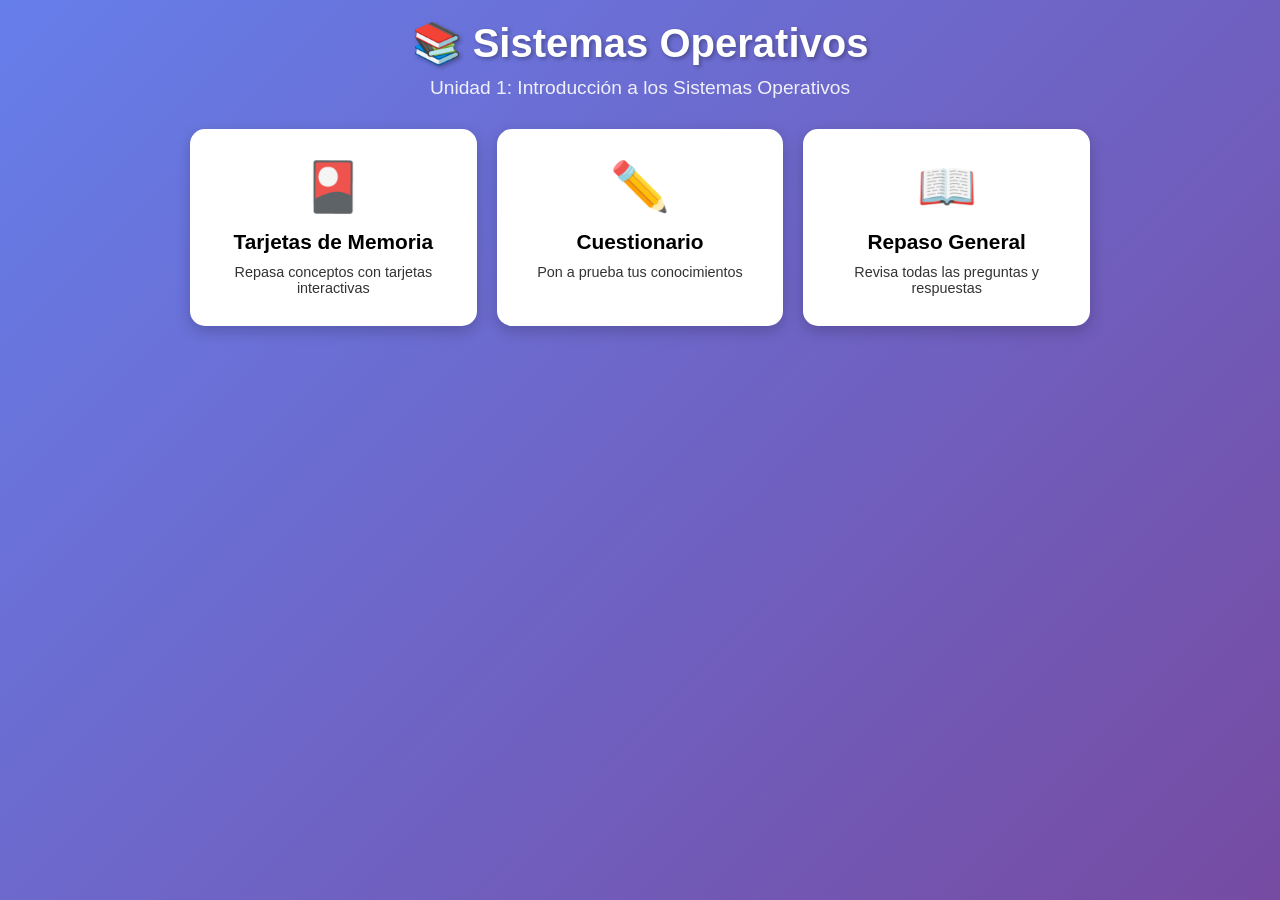
<file: index.html>
<!DOCTYPE html>
<html lang="es">
<head>
    <meta charset="UTF-8">
    <meta name="viewport" content="width=device-width, initial-scale=1.0">
    <title>Estudio de Sistemas Operativos</title>
    <link rel="stylesheet" href="styles.css">
</head>
<body>
    <div class="container">
        <header>
            <h1>📚 Sistemas Operativos</h1>
            <p class="subtitle">Unidad 1: Introducción a los Sistemas Operativos</p>
        </header>

        <div class="mode-selector" id="modeSelector">
            <div class="mode-card" data-mode="flashcards">
                <div class="mode-icon">🎴</div>
                <div class="mode-title">Tarjetas de Memoria</div>
                <div class="mode-description">Repasa conceptos con tarjetas interactivas</div>
            </div>
            <div class="mode-card" data-mode="quiz">
                <div class="mode-icon">✏️</div>
                <div class="mode-title">Cuestionario</div>
                <div class="mode-description">Pon a prueba tus conocimientos</div>
            </div>
            <div class="mode-card" data-mode="review">
                <div class="mode-icon">📖</div>
                <div class="mode-title">Repaso General</div>
                <div class="mode-description">Revisa todas las preguntas y respuestas</div>
            </div>
        </div>

        <div class="study-area hidden" id="studyArea"></div>
    </div>

    <script src="app.js"></script>
</body>
</html>
</file>
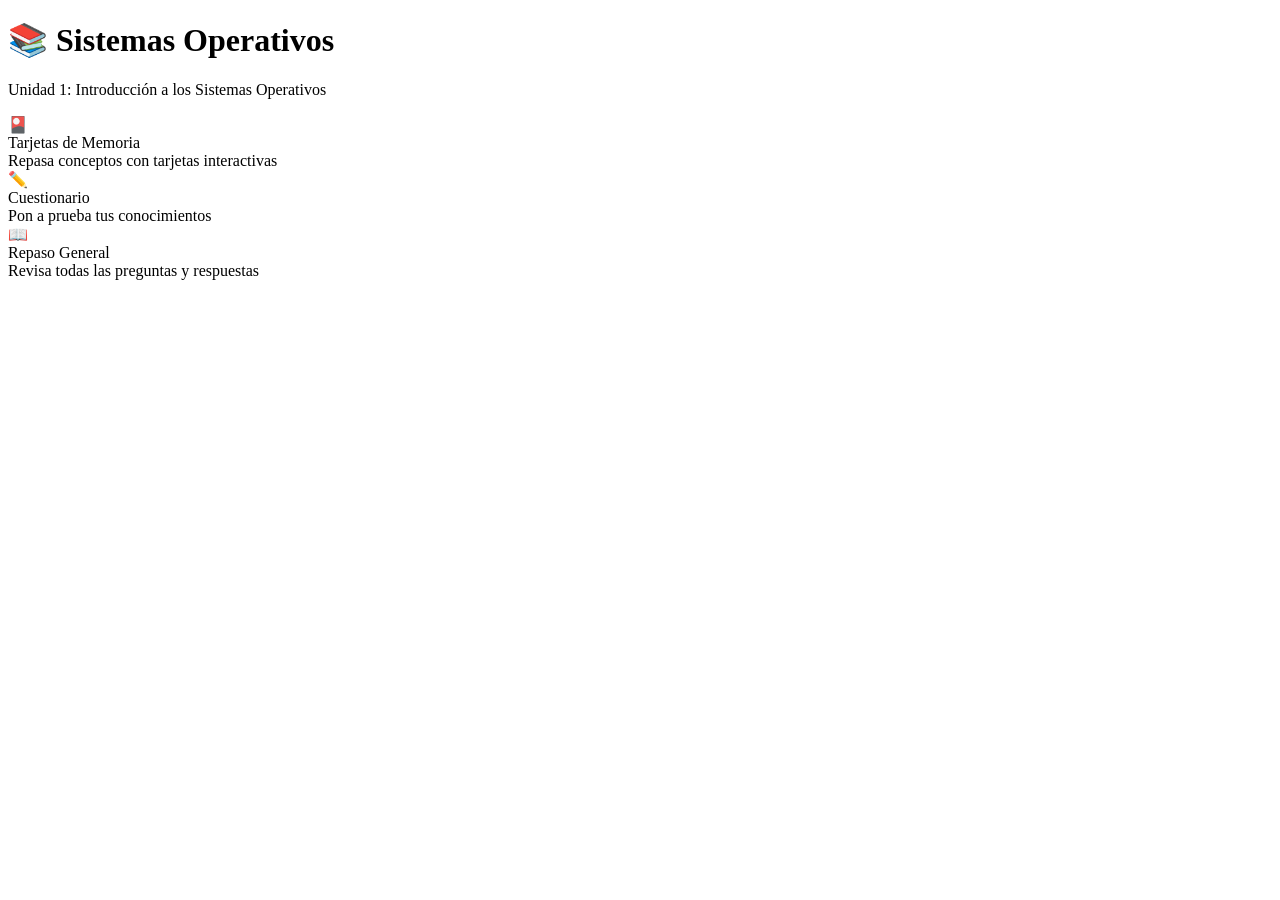
<file: study-app.html>
<!DOCTYPE html>
<html lang="es">
<head>
    <meta charset="UTF-8">
    <meta name="viewport" content="width=device-width, initial-scale=1.0">
    <title>Estudio de Sistemas Operativos</title>
</head>
<body>
    <div class="container">
        <header>
            <h1>📚 Sistemas Operativos</h1>
            <p class="subtitle">Unidad 1: Introducción a los Sistemas Operativos</p>
        </header>

        <div class="mode-selector" id="modeSelector">
            <div class="mode-card" data-mode="flashcards">
                <div class="mode-icon">🎴</div>
                <div class="mode-title">Tarjetas de Memoria</div>
                <div class="mode-description">Repasa conceptos con tarjetas interactivas</div>
            </div>
            <div class="mode-card" data-mode="quiz">
                <div class="mode-icon">✏️</div>
                <div class="mode-title">Cuestionario</div>
                <div class="mode-description">Pon a prueba tus conocimientos</div>
            </div>
            <div class="mode-card" data-mode="review">
                <div class="mode-icon">📖</div>
                <div class="mode-title">Repaso General</div>
                <div class="mode-description">Revisa todas las preguntas y respuestas</div>
            </div>
        </div>

        <div class="study-area hidden" id="studyArea"></div>
    </div>

</body>
</html>
</file>
<file: styles.css>
* {
            margin: 0;
            padding: 0;
            box-sizing: border-box;
        }

        body {
            font-family: 'Segoe UI', Tahoma, Geneva, Verdana, sans-serif;
            background: linear-gradient(135deg, #667eea 0%, #764ba2 100%);
            min-height: 100vh;
            padding: 20px;
        }

        .container {
            max-width: 900px;
            margin: 0 auto;
        }

        header {
            text-align: center;
            color: white;
            margin-bottom: 30px;
        }

        h1 {
            font-size: 2.5em;
            margin-bottom: 10px;
            text-shadow: 2px 2px 4px rgba(0,0,0,0.3);
        }

        .subtitle {
            font-size: 1.2em;
            opacity: 0.9;
        }

        .mode-selector {
            display: grid;
            grid-template-columns: repeat(auto-fit, minmax(250px, 1fr));
            gap: 20px;
            margin-bottom: 30px;
        }

        .mode-card {
            background: white;
            border-radius: 15px;
            padding: 30px;
            text-align: center;
            cursor: pointer;
            transition: all 0.3s ease;
            box-shadow: 0 5px 15px rgba(0,0,0,0.2);
        }

        .mode-card:hover {
            transform: translateY(-5px);
            box-shadow: 0 8px 25px rgba(0,0,0,0.3);
        }

        .mode-card.active {
            background: linear-gradient(135deg, #667eea 0%, #764ba2 100%);
            color: white;
        }

        .mode-icon {
            font-size: 3em;
            margin-bottom: 15px;
        }

        .mode-title {
            font-size: 1.3em;
            font-weight: bold;
            margin-bottom: 10px;
        }

        .mode-description {
            font-size: 0.9em;
            opacity: 0.8;
        }

        .study-area {
            background: white;
            border-radius: 15px;
            padding: 40px;
            box-shadow: 0 10px 30px rgba(0,0,0,0.3);
            min-height: 400px;
        }

        .flashcard {
            perspective: 1000px;
            height: 400px;
            margin-bottom: 20px;
        }

        .flashcard-inner {
            position: relative;
            width: 100%;
            height: 100%;
            transition: transform 0.6s;
            transform-style: preserve-3d;
            cursor: pointer;
        }

        .flashcard-inner.flipped {
            transform: rotateY(180deg);
        }

        .flashcard-front, .flashcard-back {
            position: absolute;
            width: 100%;
            height: 100%;
            backface-visibility: hidden;
            display: flex;
            align-items: center;
            justify-content: center;
            padding: 30px;
            border-radius: 10px;
            box-shadow: 0 4px 8px rgba(0,0,0,0.1);
        }

        .flashcard-front {
            background: linear-gradient(135deg, #f093fb 0%, #f5576c 100%);
            color: white;
        }

        .flashcard-back {
            background: linear-gradient(135deg, #4facfe 0%, #00f2fe 100%);
            color: white;
            transform: rotateY(180deg);
        }

        .card-content {
            font-size: 1.3em;
            text-align: center;
            line-height: 1.6;
        }

        .controls {
            display: flex;
            justify-content: space-between;
            align-items: center;
            margin-top: 20px;
        }

        .btn {
            padding: 12px 30px;
            border: none;
            border-radius: 25px;
            font-size: 1em;
            cursor: pointer;
            transition: all 0.3s ease;
            font-weight: bold;
        }

        .btn-primary {
            background: linear-gradient(135deg, #667eea 0%, #764ba2 100%);
            color: white;
        }

        .btn-primary:hover {
            transform: scale(1.05);
            box-shadow: 0 5px 15px rgba(102, 126, 234, 0.4);
        }

        .btn-secondary {
            background: #e0e0e0;
            color: #333;
        }

        .btn-secondary:hover {
            background: #d0d0d0;
        }

        .progress {
            text-align: center;
            font-size: 1.1em;
            color: #666;
        }

        .quiz-question {
            font-size: 1.3em;
            margin-bottom: 25px;
            color: #333;
            font-weight: bold;
        }

        .quiz-options {
            display: grid;
            gap: 15px;
            margin-bottom: 25px;
        }

        .quiz-option {
            padding: 15px 20px;
            border: 2px solid #e0e0e0;
            border-radius: 10px;
            cursor: pointer;
            transition: all 0.3s ease;
            background: white;
        }

        .quiz-option:hover {
            border-color: #667eea;
            background: #f5f5ff;
        }

        .quiz-option.selected {
            border-color: #667eea;
            background: linear-gradient(135deg, #667eea 0%, #764ba2 100%);
            color: white;
        }

        .quiz-option.correct {
            border-color: #4caf50;
            background: #4caf50;
            color: white;
        }

        .quiz-option.incorrect {
            border-color: #f44336;
            background: #f44336;
            color: white;
        }

        .score-display {
            text-align: center;
            padding: 40px;
        }

        .score-number {
            font-size: 4em;
            font-weight: bold;
            background: linear-gradient(135deg, #667eea 0%, #764ba2 100%);
            -webkit-background-clip: text;
            -webkit-text-fill-color: transparent;
            background-clip: text;
        }

        .review-list {
            max-height: 600px;
            overflow-y: auto;
        }

        .review-item {
            padding: 20px;
            margin-bottom: 15px;
            border-left: 4px solid #667eea;
            background: #f9f9f9;
            border-radius: 5px;
        }

        .review-question {
            font-weight: bold;
            color: #333;
            margin-bottom: 10px;
        }

        .review-answer {
            color: #666;
            line-height: 1.6;
        }

        .hidden {
            display: none;
        }

        @media (max-width: 768px) {
            h1 {
                font-size: 2em;
            }

            .study-area {
                padding: 20px;
            }

            .flashcard {
                height: 350px;
            }

            .card-content {
                font-size: 1.1em;
            }
        }
</file>
